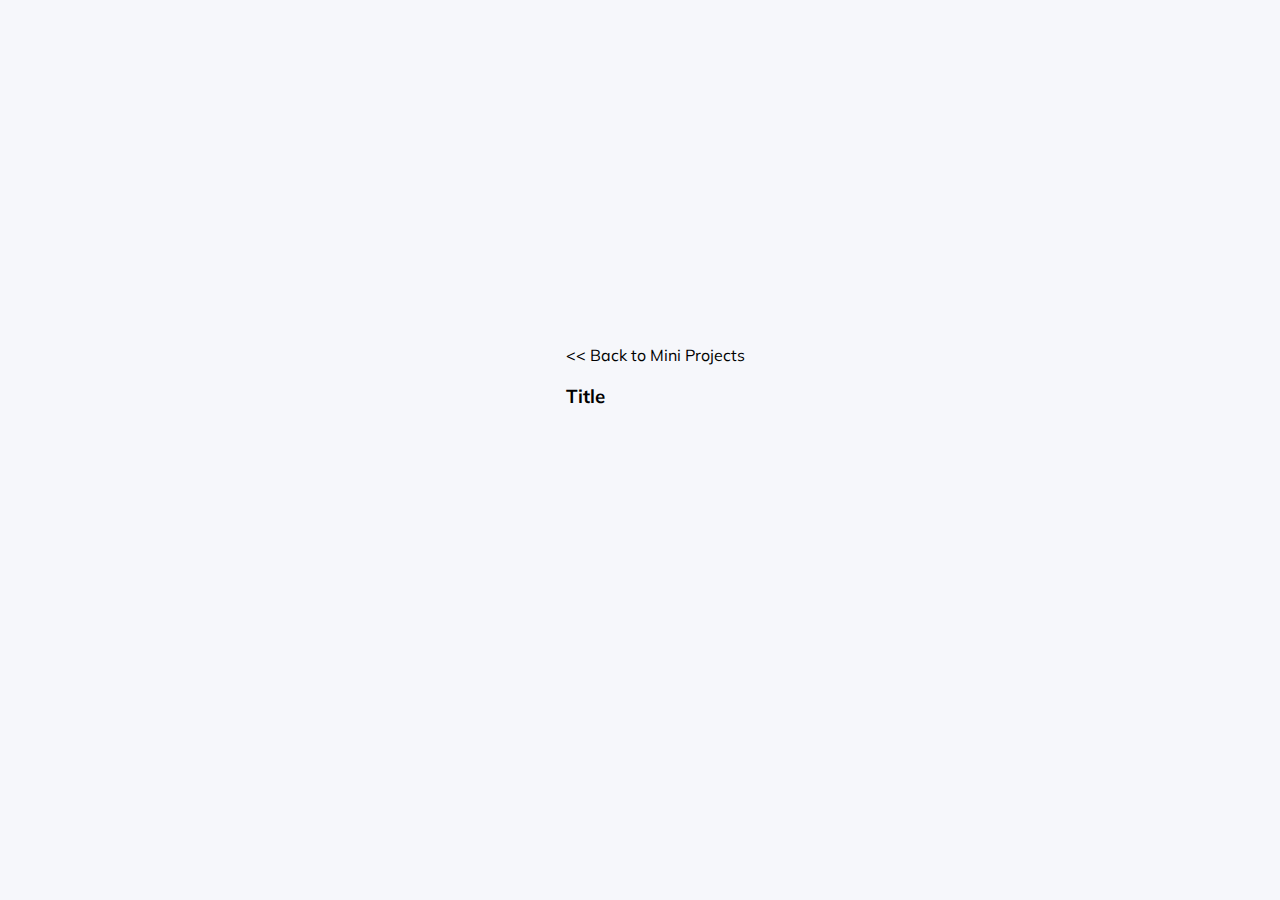
<file: html/boilerplate.html>
<!DOCTYPE html>
<html>
    <head>
        <title>Boilerplate</title>
        <link rel="stylesheet" href="../styles/boilerplate.css">
    </head>
    <body>
        <div class="outer-container">
            <div class="header-container">
                <a href="../index.html"><< Back to Mini Projects</a>
                <h3>Title</h3>
            </div>
            <div class="container">

            </div>
        </div>
    </body>
</html>
</file>
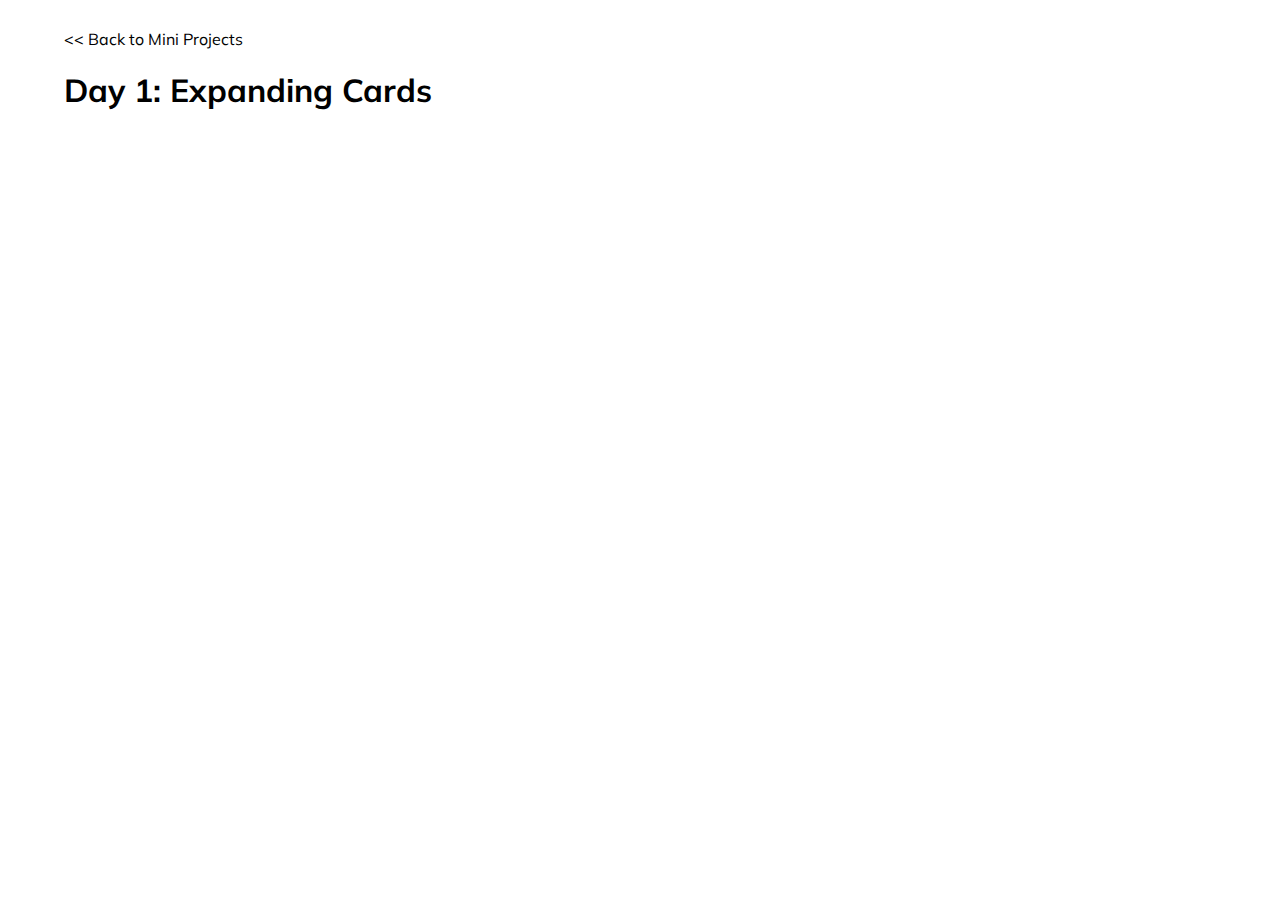
<file: html/day1.html>
<!DOCTYPE html>
<html>
<head>
    <meta charset="UTF-8"/>
    <meta name="viewport" content="width=device-width, initial-scal=1.0"/>
    <title>Expanding Cards</title>
    <link rel="stylesheet" href="../styles/day1.css">
</head>
<body>
    
    <div class="outer-container">
        <a href="../index.html"><< Back to Mini Projects</a>
        <h1>Day 1: Expanding Cards</h1>
    <div class="container">
        <div class="panel active" style="background-image: url('https://images.unsplash.com/photo-1490806843957-31f4c9a91c65?ixlib=rb-4.0.3&ixid=M3wxMjA3fDB8MHxzZWFyY2h8OXx8amFwYW58ZW58MHx8MHx8fDA%3D&auto=format&fit=crop&w=1400&q=60')">
            <h3>Mt. Fiji</h3>
        </div>
        <div class="panel" style="background-image: url('https://images.unsplash.com/photo-1542051841857-5f90071e7989?ixlib=rb-4.0.3&ixid=M3wxMjA3fDB8MHxzZWFyY2h8Nnx8amFwYW58ZW58MHx8MHx8fDA%3D&auto=format&fit=crop&w=1400&q=60')">
            <h3>Shopping</h3>
        </div>
        <div class="panel" style="background-image: url('https://images.unsplash.com/photo-1524413840807-0c3cb6fa808d?ixlib=rb-4.0.3&ixid=M3wxMjA3fDB8MHxzZWFyY2h8MTF8fGphcGFufGVufDB8fDB8fHww&auto=format&fit=crop&w=1400&q=60')">
            <h3>Sakura</h3>
        </div>
        <div class="panel" style="background-image: url('https://images.unsplash.com/photo-1545569341-9eb8b30979d9?ixlib=rb-4.0.3&ixid=M3wxMjA3fDB8MHxzZWFyY2h8OHx8amFwYW58ZW58MHx8MHx8fDA%3D&auto=format&fit=crop&w=1400&q=60')">
            <h3>From the top</h3>
        </div>
        <div class="panel" style="background-image: url('https://images.unsplash.com/photo-1528360983277-13d401cdc186?ixlib=rb-4.0.3&ixid=M3wxMjA3fDB8MHxzZWFyY2h8MTB8fGphcGFufGVufDB8fDB8fHww&auto=format&fit=crop&w=900&q=60')">
            <h3>Lanes</h3>
        </div>
        <div class="panel" style="background-image: url('https://images.unsplash.com/photo-1526481280693-3bfa7568e0f3?ixlib=rb-4.0.3&ixid=M3wxMjA3fDB8MHxzZWFyY2h8NXx8amFwYW58ZW58MHx8MHx8fDA%3D&auto=format&fit=crop&w=900&q=60')">
            <h3>Pagoda</h3>
        </div>
    </div>
</div>
    <script src="../js/day1.js"></script>
</body>
</html>
</file>
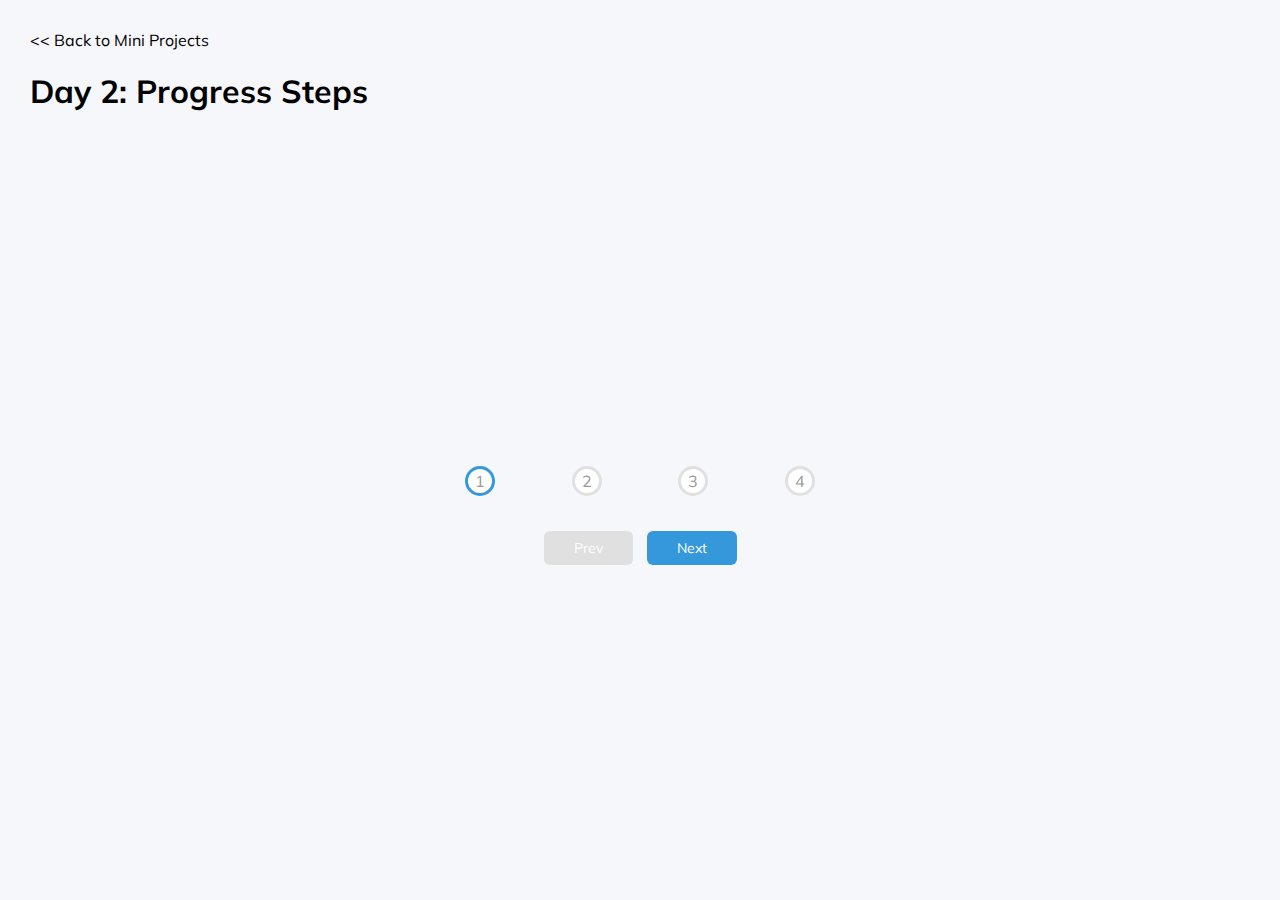
<file: html/day2.html>
<!DOCTYPE html>
<html>
<head>
    <meta charset="UTF-8"/>
    <meta name="viewport" content="width=device-width, initial-scal=1.0"/>
    <title>Progress Steps</title>
    <link rel="stylesheet" href="../styles/day2.css">
</head>
<body>
    <div class="header-container">
        <a href="../index.html"><< Back to Mini Projects</a>
        <h1>Day 2: Progress Steps</h1>
    </div>
    <div class="outer-container">
        <div class="container">
            <div class="progress-container">
                <div class="progress" id="progress"></div>
                    <div class="circle active">1</div>
                    <div class="circle">2</div>
                    <div class="circle">3</div>
                    <div class="circle">4</div>
            </div>
            <button class="btn" id="prev" disabled>Prev</button>
            <button class="btn" id="next">Next</button>
        </div>
    </div>
</div>
    <script src="../js/day2.js"></script>
</body>
</html>
</file>
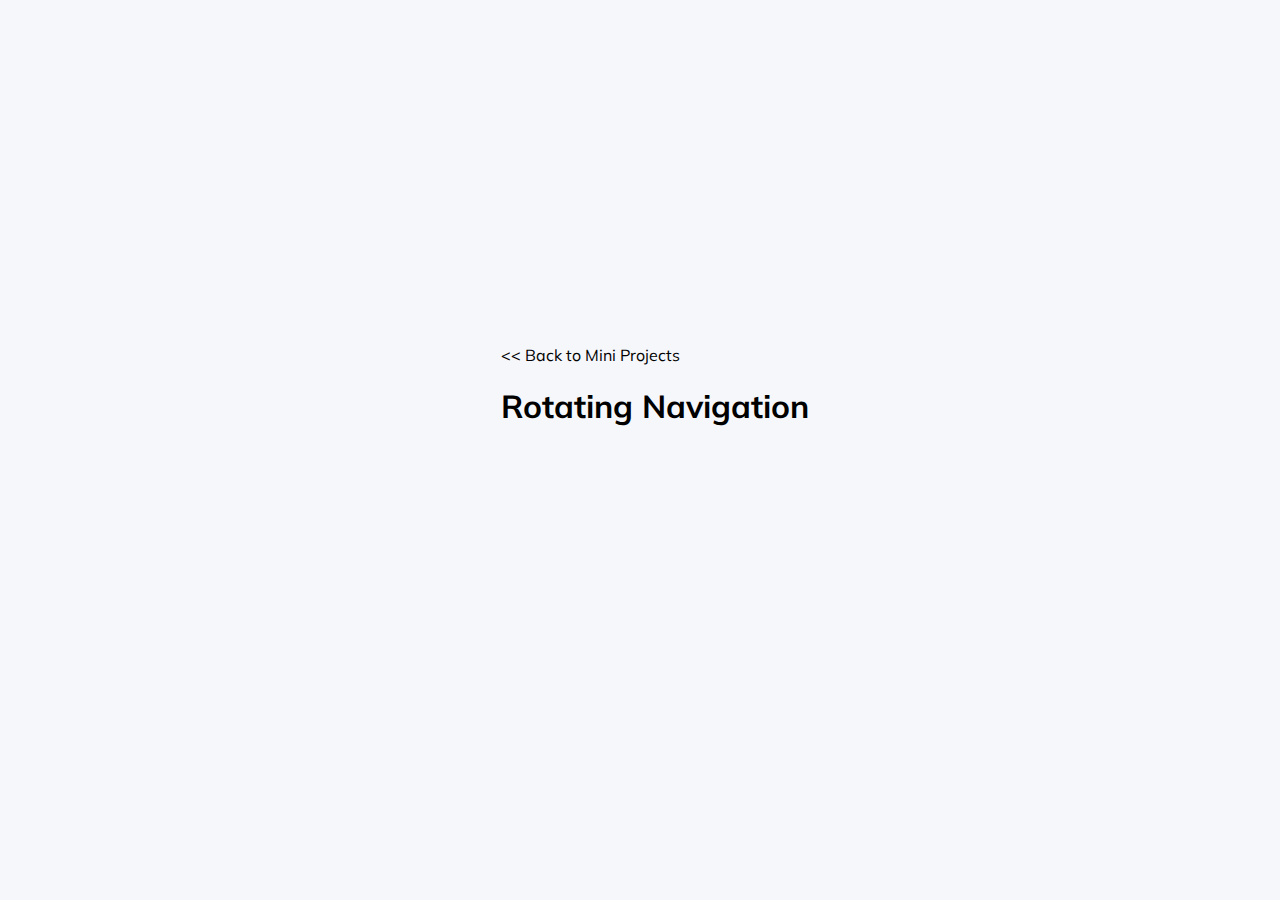
<file: html/day3.html>
<!DOCTYPE html>
<html>
    <head>
        <title>Rotating Navigation</title>
        <link rel="stylesheet" href="../styles/day3.css">
    </head>
    <body>
        <div class="outer-container">
            <div class="header-container">
                <a href="../index.html"><< Back to Mini Projects</a>
                <h1>Rotating Navigation</h1>
            </div>
            <div class="container">

            </div>
        </div>
    </body>
</html>
</file>
<file: styles/boilerplate.css>
@import url('https://fonts.googleapis.com/css2?family=Muli&display=swap');

*{
    box-sizing: border-box;
}

body{
    background-color: #F6F7FB;
    font-family: 'Muli', sans-serif;
    height: 100vh;
    margin: 0;
    overflow: hidden;
}

.header-container{
    height: 15vh;
    padding-top: 30px;
    padding-left: 30px;
    
}

.outer-container{
    display: flex;
    flex-direction: column;
    align-items: center;
    justify-content: center;
    height: 85vh;
   width: 100%;
}

a {
    text-decoration: none;
    color: #000;
    transition: text-decoration 0.3s ease-in;
}

a:hover{
    text-decoration: underline;
}
</file>
<file: styles/day1.css>
@import url('https://fonts.googleapis.com/css2?family=Muli&display=swap');

*{
    box-sizing: border-box;
}

body{
    background-color: #FFF;
    font-family: 'Muli', sans-serif;
    display: flex;
    align-items: center;
    justify-content: center;
    height: 100vh;
    overflow: hidden;
    margin: 0;
}

a {
    text-decoration: none;
    color: #000;
    transition: text-decoration 0.3s ease-in;
}

a:hover{
    text-decoration: underline;
}

.outer-container{
    display: flex;
    flex-direction: column;
}

.container{
    display: flex;
    width: 90vw;

}

.panel{
    background-size: cover;
    background-position: center;
    background-repeat: no-repeat;
    height: 80vh;
    border-radius: 50px;
    color: #FFF;
    cursor: pointer;
    flex: 0.5;
    margin: 10px;
    position: relative;
    transition: flex 0.7s ease-in;
}

.panel h3{
    font-size: 24px;
    position: absolute;
    bottom: 20px;
    left: 20px;
    margin: 0;
    opacity: 0;
}

.panel.active{
    flex: 5;
}

.panel.active h3{
    opacity: 1;
    transition: opacity 0.3s ease-in 0.4s;
}

@media(max-width: 480px){
    .container{
        width: 100vw;
    }

    /* .panel:nth-of-type(4),.panel:nth-of-type(5){
        display: none;
    } */
}
</file>
<file: styles/day2.css>
@import url('https://fonts.googleapis.com/css2?family=Muli&display=swap');

:root{
    --line--border-fill: #3498db;
    --line-border-empty: #e0e0e0;
}

*{
    box-sizing: border-box;
}

body{
    background-color: #F6F7FB;
    font-family: 'Muli', sans-serif;
    height: 100vh;
    margin: 0;
    overflow: hidden;
}

.header-container{
    height: 15vh;
    padding-top: 30px;
    padding-left: 30px;
    
}

.outer-container{
    display: flex;
    flex-direction: column;
    align-items: center;
    justify-content: center;
    height: 85vh;
   width: 100%;
}

a {
    text-decoration: none;
    color: #000;
    transition: text-decoration 0.3s ease-in;
}

a:hover{
    text-decoration: underline;
}

.container{
    text-align: center;
}

.progress-container{
    display:flex;
    justify-content: space-between;
    position: relative;
    margin-bottom: 30px;
    max-width: 100%;
    width: 350px;
}

/* .progress::before {
    content: '';
    background-color: var(--line-border-empty);
    position: absolute;
    top: 50%;
    left: 0;
    transform: translateY((-50%));
    height: 4px;
    width: 100%;
    z-index: -1;
} */

.progress {
    background-color: var( --line--border-fill);
    position: absolute;
    top: 50%;
    left: 0;
    transform: translateY((-50%));
    height: 4px;
    width: 0%;
    z-index: -1;
    transition: 0.4s ease;
}

.circle {
    background-color: #FFF;
    color: #999;
    border-radius: 50%;
    height: 30px;
    width: 30px;
    display: flex;
    align-items: center;
    justify-content: center;
    border: 3px solid var(--line-border-empty);
    transition: 0.4s ease;
}

.circle.active{
    border-color: var(--line--border-fill);
}

.btn{
    background-color: var(--line--border-fill);
    color: #FFF;
    border: 0;
    border-radius: 6px;
    cursor: pointer;
    font-family: inherit;
    padding: 8px 30px;
    margin: 5px;
    font-size: 14px;
}

.btn:active{
    transform: scale(0.98);
}

.btn:focus{
    outline: 0;
}

.btn:disabled{
    background-color: var(--line-border-empty);
    cursor: not-allowed;
}
</file>
<file: styles/day3.css>
@import url('https://fonts.googleapis.com/css2?family=Muli&display=swap');

*{
    box-sizing: border-box;
}

body{
    background-color: #F6F7FB;
    font-family: 'Muli', sans-serif;
    height: 100vh;
    margin: 0;
    overflow: hidden;
}

.header-container{
    height: 15vh;
    padding-top: 30px;
    padding-left: 30px;
    
}

.outer-container{
    display: flex;
    flex-direction: column;
    align-items: center;
    justify-content: center;
    height: 85vh;
   width: 100%;
}

a {
    text-decoration: none;
    color: #000;
    transition: text-decoration 0.3s ease-in;
}

a:hover{
    text-decoration: underline;
}
</file>
